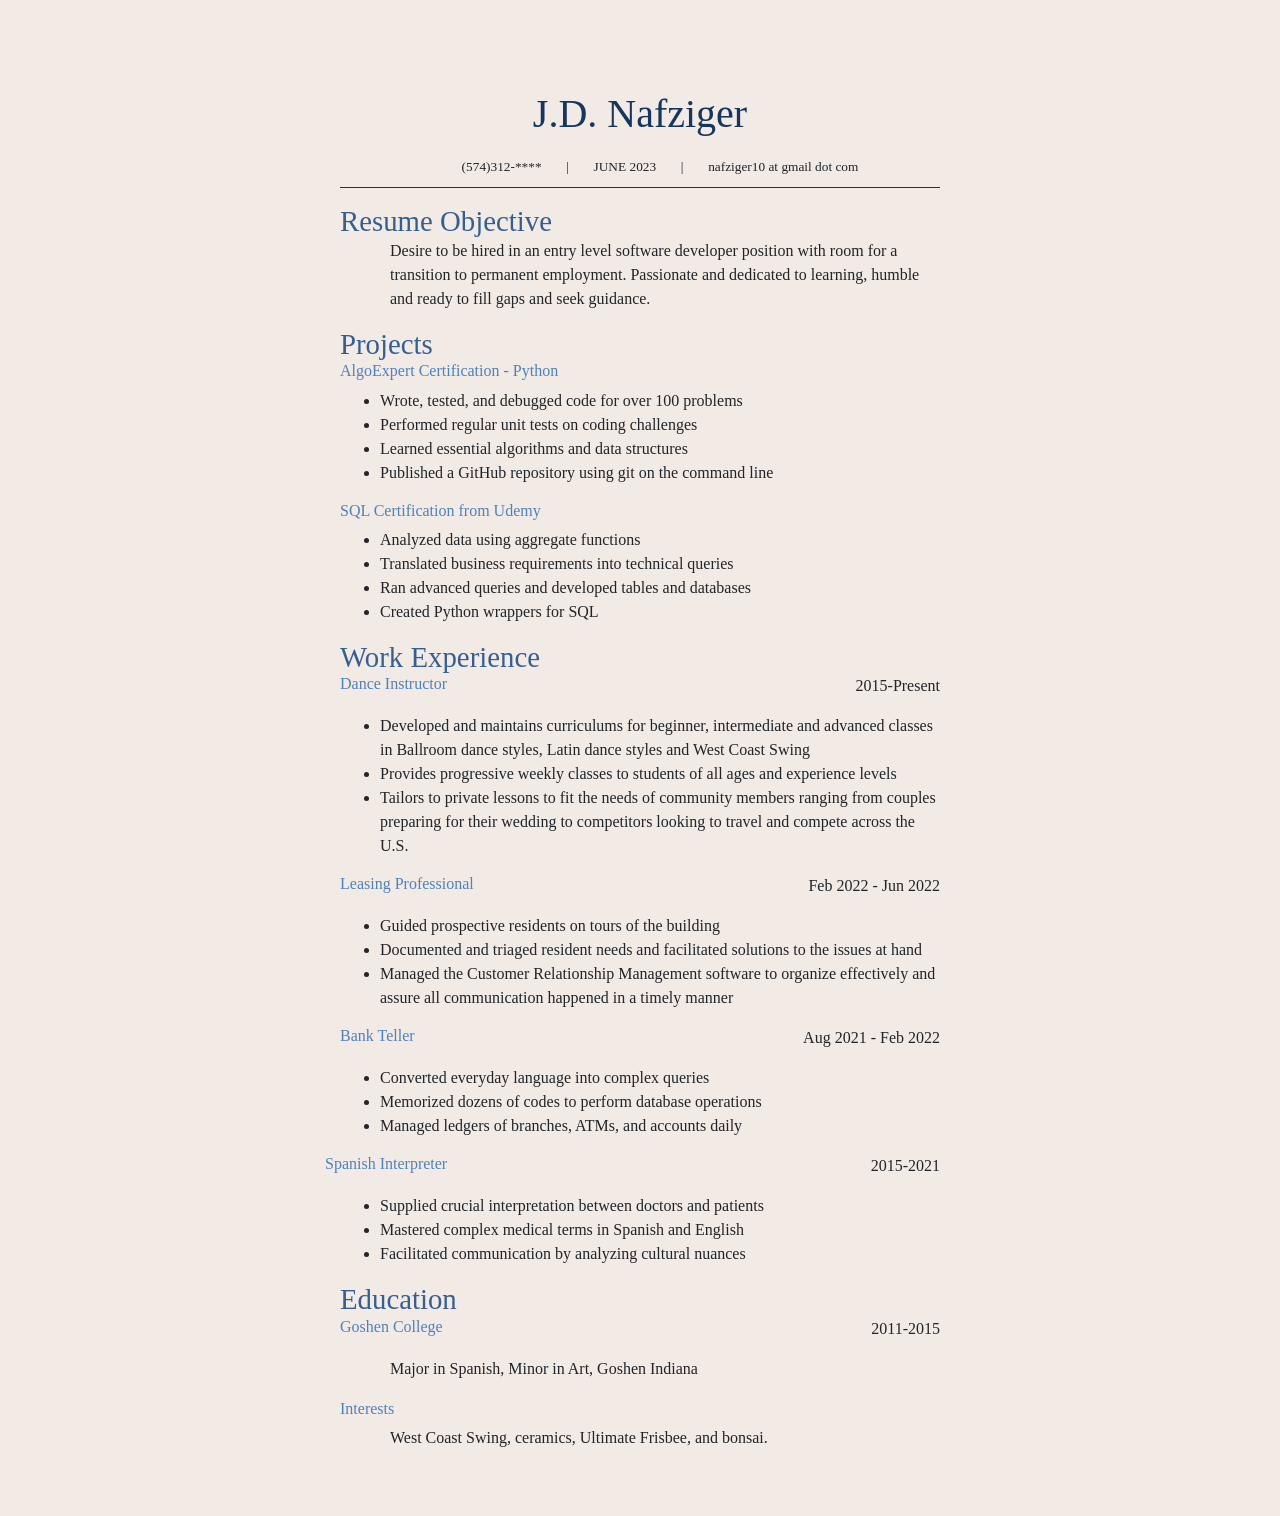
<file: Resume/index.html>
<!doctype html>
<html lang="en">
  <head>
    <meta charset="utf-8">   
    <link rel="stylesheet" href="https://maxcdn.bootstrapcdn.com/bootstrap/4.4.1/css/bootstrap.min.css">
    <link rel="stylesheet" href="styles.css">

    <title>JD Nafziger Resume</title>
  </head>
  <body>
    <div class="container">
        <header>
            <h1>J.D. Nafziger</h1>
            <ul class ="contact">
                <li>(574)312-****</li>
                <li>|</li>
                <li>JUNE 2023</li>
                <li>|</li>
                <li>nafziger10 at gmail dot com</li>
            </ul>
        </header> 
        <section>
            <h2>Resume Objective</h2>
            <p>Desire to be hired in an entry level software developer position with room for a transition to permanent employment. Passionate and dedicated to learning, humble and ready to fill gaps and seek guidance.</p>
        </section>  

        <section>
            <h2>Projects</h2>
            <div class="row">
                <h3 class="col">AlgoExpert Certification - Python</h3>
            </div>
            <ul>
                <li>Wrote, tested, and debugged code for over 100 problems</li>
                <li>Performed regular unit tests on coding challenges</li>
                <li>Learned essential algorithms and data structures</li>
                <li>Published a GitHub repository using git on the command line</li>
            </ul>
            <div class="row">
                <h3 class="col">SQL Certification from Udemy</h3>
            </div>
            <ul>
                <li>Analyzed data using aggregate functions</li>
                <li>Translated business requirements into technical queries</li>
                <li>Ran advanced queries and developed tables and databases</li>
                <li>Created Python wrappers for SQL</li>
            </ul>
        </section>
        
        <section>
            <h2>Work Experience</h2>
            <div class="row">
                <h3 class="col">Dance Instructor</h3>
                <div class="col">
                    <p class="float-right"> 2015-Present</p>
                </div>
            </div>
            <ul>
                <li>Developed and maintains curriculums for beginner, intermediate and advanced classes in Ballroom dance styles, Latin dance styles and West Coast Swing </li>
                <li>Provides progressive weekly classes to students of all ages and experience levels </li>
                <li>Tailors to private lessons to fit the needs of community members ranging from couples preparing for their wedding to competitors looking to travel and compete across the U.S. </li>
            </ul>
            <div class="row">
                <h3 class="col">Leasing Professional</h3>
                <div class="col">
                    <p class="float-right">Feb 2022 - Jun 2022</p>
                </div>
            </div>
            <ul>
                <li>Guided prospective residents on tours of the building </li>
                <li>Documented and triaged resident needs and facilitated solutions to the issues at hand </li>
                <li>Managed the Customer Relationship Management software to organize effectively and assure all communication happened in a timely manner  </li>
            </ul>
            <div class="row">
                <h3 class="col">Bank Teller</h3>
                <div class="col">
                    <p class="float-right">Aug 2021 - Feb 2022</p>
                </div>  
            </div>
            <ul>
                <li>Converted everyday language into complex queries  </li>
                <li>Memorized dozens of codes to perform database operations </li>
                <li>Managed ledgers of branches, ATMs, and accounts daily </li>
            </ul>
            <div class="row">
                <h3 calss="col">Spanish Interpreter</h3>
                <div class="col">
                    <p class="float-right">2015-2021</p>
                </div>
            </div>
            <ul>
                <li>Supplied crucial interpretation between doctors and patients </li>
                <li>Mastered complex medical terms in Spanish and English </li>
                <li>Facilitated communication by analyzing cultural nuances </li>
            </ul>

        </section>
        <section>
            <h2>Education</h2>
            <div class="row">
                <h3 class="col">Goshen College</h3>
                <div class="col">
                    <p class="float-right"> 2011-2015</p>
                </div>
            </div>
            <p>Major in Spanish, Minor in Art, Goshen Indiana</p>
            <h3>Interests</h3>
            <p>West Coast Swing, ceramics, Ultimate Frisbee, and bonsai. </p>
        </section>  
    </div>	
  </body>
</html>
</file>
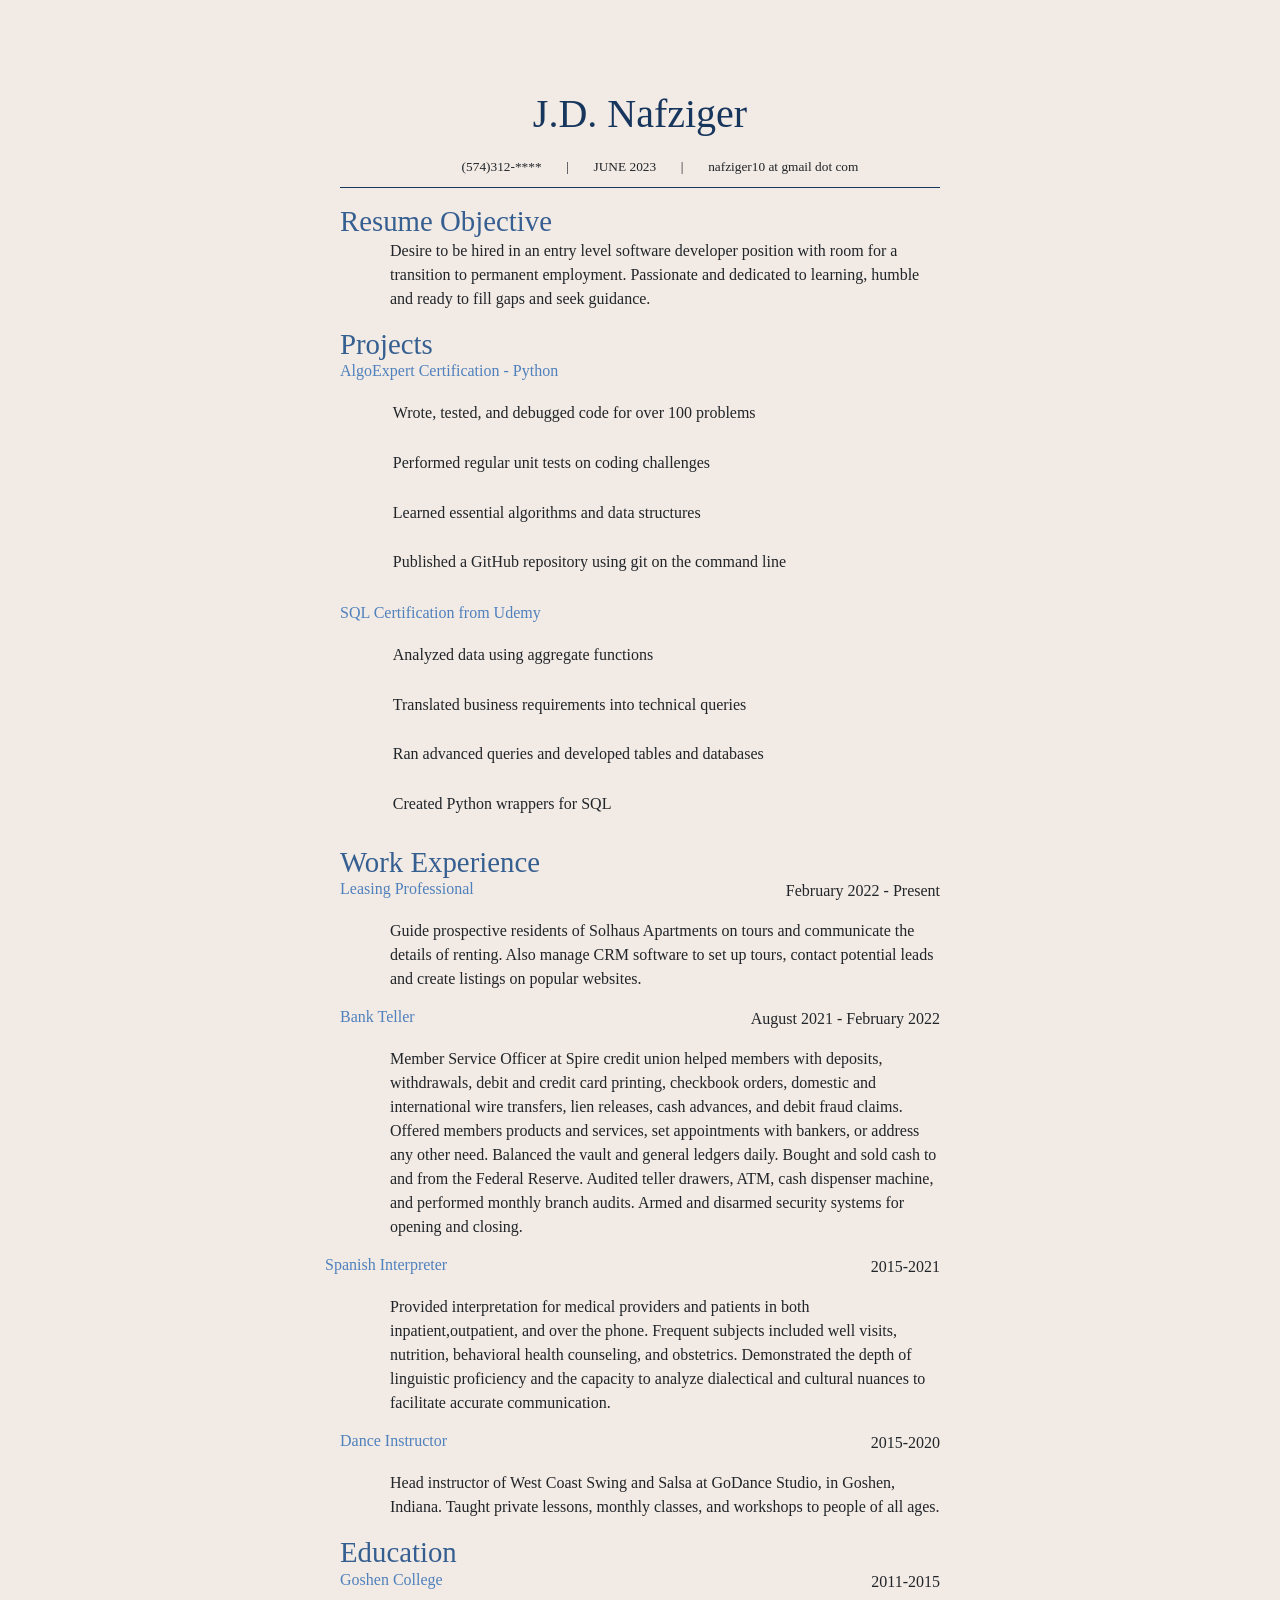
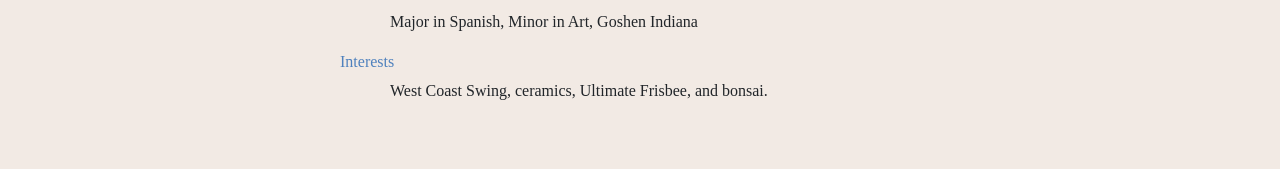
<file: Resume1/index.html>
<!doctype html>
<html lang="en">
  <head>
    <meta charset="utf-8">   
    <link rel="stylesheet" href="https://maxcdn.bootstrapcdn.com/bootstrap/4.4.1/css/bootstrap.min.css">
    <link rel="stylesheet" href="styles.css">

    <title>JD Nafziger Resume</title>
  </head>
  <body>
    <div class="container">
        <header>
            <h1>J.D. Nafziger</h1>
            <ul class ="contact">
                <li>(574)312-****</li>
                <li>|</li>
                <li>JUNE 2023</li>
                <li>|</li>
                <li>nafziger10 at gmail dot com</li>
            </ul>
        </header> 
        <section>
            <h2>Resume Objective</h2>
            <p>Desire to be hired in an entry level software developer position with room for a transition to permanent employment. Passionate and dedicated to learning, humble and ready to fill gaps and seek guidance.</p>
        </section>  

        <section>
            <h2>Projects</h2>
            <div class="row">
                <h3 class="col">AlgoExpert Certification - Python</h3>
            </div>
            <ul>
                <li>Wrote, tested, and debugged code for over 100 problems</li>
                <li>Performed regular unit tests on coding challenges</li>
                <li>Learned essential algorithms and data structures</li>
                <li>Published a GitHub repository using git on the command line</li>
            </ul>
            <div class="row">
                <h3 class="col">SQL Certification from Udemy</h3>
            </div>
            <ul>
                <li>Analyzed data using aggregate functions</li>
                <li>Translated business requirements into technical queries</li>
                <li>Ran advanced queries and developed tables and databases</li>
                <li>Created Python wrappers for SQL</li>
            </ul>
        </section>
        
        <section class="">
            <h2>Work Experience</h2>
            <div class="row">
                <h3 class="col">Leasing Professional</h3>
                <div class="col">
                    <p class="float-right">February 2022 - Present</p>
                </div>
            </div>
            <p>Guide prospective residents of Solhaus Apartments on tours and communicate the details of renting. Also manage CRM software to set up tours, contact potential leads and create listings on popular websites.</p>
            <div class="row">
                <h3 class="col">Bank Teller</h3>
                <div class="col">
                    <p class="float-right">August 2021 - February 2022</p>
                </div>  
            </div>
            <p>Member Service Officer at Spire credit union helped members with deposits, withdrawals, debit and credit card printing, checkbook orders, domestic and international wire transfers, lien releases, cash advances, and debit fraud claims. Offered members products and services, set appointments with bankers, or address any other need. Balanced the vault and general ledgers daily. Bought and sold cash to and from the Federal Reserve. Audited teller drawers, ATM, cash dispenser machine, and performed monthly branch audits. Armed and disarmed security systems for opening and closing.</p>
            <div class="row">
                <h3 calss="col">Spanish Interpreter</h3>
                <div class="col">
                    <p class="float-right">2015-2021</p>
                </div>
            </div>
            <p>Provided interpretation for medical providers and patients in both inpatient,outpatient, and over the phone. Frequent subjects included well visits, nutrition, behavioral health counseling, and obstetrics. Demonstrated the depth of linguistic proficiency and the capacity to analyze dialectical and cultural nuances to facilitate accurate communication.</p>
            <div class="row">
                <h3 class="col">Dance Instructor</h3>
                <div class="col">
                    <p class="float-right"> 2015-2020</p>
                </div>
            </div>
            <p>Head instructor of West Coast Swing and Salsa at GoDance Studio, in Goshen, Indiana. Taught private lessons, monthly classes, and workshops to people of all ages.</p>
        </section>
        <section>
            <h2>Education</h2>
            <div class="row">
                <h3 class="col">Goshen College</h3>
                <div class="col">
                    <p class="float-right"> 2011-2015</p>
                </div>
            </div>
            <p>Major in Spanish, Minor in Art, Goshen Indiana</p>
            <h3>Interests</h3>
            <p>West Coast Swing, ceramics, Ultimate Frisbee, and bonsai. </p>
        </section>  
    </div>	
  </body>
</html>
</file>
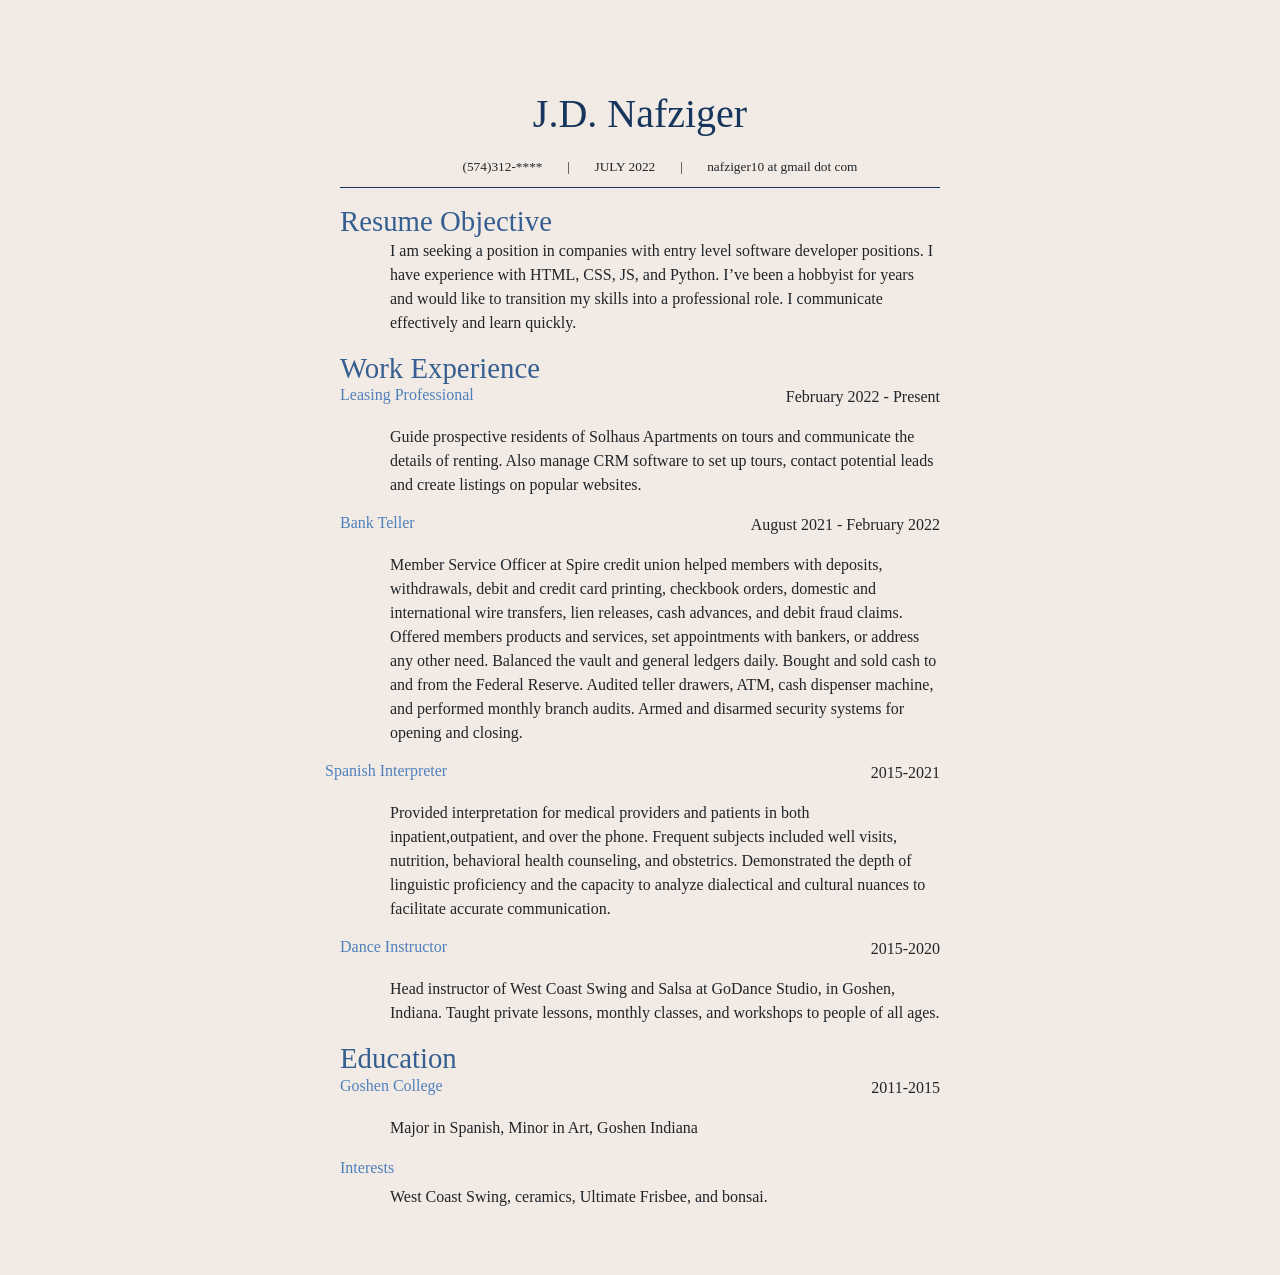
<file: Resume1/index22.html>
<!doctype html>
<html lang="en">
  <head>
    <meta charset="utf-8">   
    <link rel="stylesheet" href="https://maxcdn.bootstrapcdn.com/bootstrap/4.4.1/css/bootstrap.min.css">
    <link rel="stylesheet" href="styles22.css">

    <title>JD Nafziger Resume</title>
  </head>
  <body>
    <div class="container">
        <header>
            <h1>J.D. Nafziger</h1>
            <ul class ="contact">
                <li>(574)312-****</li>
                <li>|</li>
                <li>JULY 2022</li>
                <li>|</li>
                <li>nafziger10 at gmail dot com</li>
            </ul>
        </header> 
        <section>
            <h2>Resume Objective</h2>
            <p>I am seeking a position in companies with entry level software developer positions. I have experience with HTML, CSS, JS, and Python. I’ve been a hobbyist for years and would like to transition my skills into a professional role. I communicate effectively and learn quickly.</p>
        </section>  
        <section class="">
            <h2>Work Experience</h2>
            <div class="row">
                <h3 class="col">Leasing Professional</h3>
                <div class="col">
                    <p class="float-right">February 2022 - Present</p>
                </div>
            </div>
            <p>Guide prospective residents of Solhaus Apartments on tours and communicate the details of renting. Also manage CRM software to set up tours, contact potential leads and create listings on popular websites.</p>
            <div class="row">
                <h3 class="col">Bank Teller</h3>
                <div class="col">
                    <p class="float-right">August 2021 - February 2022</p>
                </div>  
            </div>
            <p>Member Service Officer at Spire credit union helped members with deposits, withdrawals, debit and credit card printing, checkbook orders, domestic and international wire transfers, lien releases, cash advances, and debit fraud claims. Offered members products and services, set appointments with bankers, or address any other need. Balanced the vault and general ledgers daily. Bought and sold cash to and from the Federal Reserve. Audited teller drawers, ATM, cash dispenser machine, and performed monthly branch audits. Armed and disarmed security systems for opening and closing.</p>
            <div class="row">
                <h3 calss="col">Spanish Interpreter</h3>
                <div class="col">
                    <p class="float-right">2015-2021</p>
                </div>
            </div>
            <p>Provided interpretation for medical providers and patients in both inpatient,outpatient, and over the phone. Frequent subjects included well visits, nutrition, behavioral health counseling, and obstetrics. Demonstrated the depth of linguistic proficiency and the capacity to analyze dialectical and cultural nuances to facilitate accurate communication.</p>
            <div class="row">
                <h3 class="col">Dance Instructor</h3>
                <div class="col">
                    <p class="float-right"> 2015-2020</p>
                </div>
            </div>
            <p>Head instructor of West Coast Swing and Salsa at GoDance Studio, in Goshen, Indiana. Taught private lessons, monthly classes, and workshops to people of all ages.</p>
        </section>
        <section>
            <h2>Education</h2>
            <div class="row">
                <h3 class="col">Goshen College</h3>
                <div class="col">
                    <p class="float-right"> 2011-2015</p>
                </div>
            </div>
            <p>Major in Spanish, Minor in Art, Goshen Indiana</p>
            <h3>Interests</h3>
            <p>West Coast Swing, ceramics, Ultimate Frisbee, and bonsai. </p>
        </section>  
    </div>	
  </body>
</html>
</file>
<file: Resume/styles.css>
body {
    font-family: Cambria, Cochin, Georgia, Times, 'Times New Roman', serif;
    background: #f2eae4;
}
.container {
    margin: 2.5em auto;
    max-width: 900px;
	padding: 10px 150px 10px 150px;
	text-align: left;
}

h1 {
    font-style: Bold;
    color: #17365d;
    text-align: center;
    font-size: 2.5em;
    padding-top: 1em;
}

h2 {
    color: #365f91;
    font-size: 1.8em;
    padding: 0;
    margin: 0;
}

h3 {
    color: #4f81bd;
    font-size: 1em;
    display: inline-block; 
    align-items: left;
}

ul.contact {
    text-align: center;
    border-bottom:solid;
    border-width: 0.1em; 
    border-color:#17365d;
    font-size:smaller;
    font-style: bold;
}

.contact li {
    display: inline-block;
    padding: .8em;
} 

p, .float-right {
    padding-left: 50px;
    font-size: 1em;
}
</file>
<file: Resume1/styles.css>
body {
    font-family: Cambria, Cochin, Georgia, Times, 'Times New Roman', serif;
    background: #f2eae4;
}
.container {
    margin: 2.5em auto;
    max-width: 900px;
	padding: 10px 150px 10px 150px;
	text-align: left;
}

h1 {
    font-style: Bold;
    color: #17365d;
    text-align: center;
    font-size: 2.5em;
    padding-top: 1em;
}

h2 {
    color: #365f91;
    font-size: 1.8em;
    padding: 0;
    margin: 0;
}

h3 {
    color: #4f81bd;
    font-size: 1em;
    display: inline-block; 
    align-items: left;
}


ul.contact {
    text-align: center;
    border-bottom:solid;
    border-width: 0.1em; 
    border-color:#17365d;
    font-size:smaller;
    font-style: bold;
}

 li {
    display: inline-block;
    padding: .8em;
} 

p, .float-right {
    padding-left: 50px;
    font-size: 1em;
}
</file>
<file: Resume1/styles22.css>
body {
    font-family: Cambria, Cochin, Georgia, Times, 'Times New Roman', serif;
    background: #f2eae4;
}
.container {
    margin: 2.5em auto;
    max-width: 900px;
	padding: 10px 150px 10px 150px;
	text-align: left;
}

h1 {
    font-style: Bold;
    color: #17365d;
    text-align: center;
    font-size: 2.5em;
    padding-top: 1em;
}

h2 {
    color: #365f91;
    font-size: 1.8em;
    padding: 0;
    margin: 0;
}

h3 {
    color: #4f81bd;
    font-size: 1em;
    display: inline-block; 
    align-items: left;
}


ul.contact {
    text-align: center;
    border-bottom:solid;
    border-width: 0.1em; 
    border-color:#17365d;
    font-size:smaller;
    font-style: bold;
}

 li {
    display: inline-block;
    padding: .8em;
} 

p, .float-right {
    padding-left: 50px;
    font-size: 1em;
}
</file>
